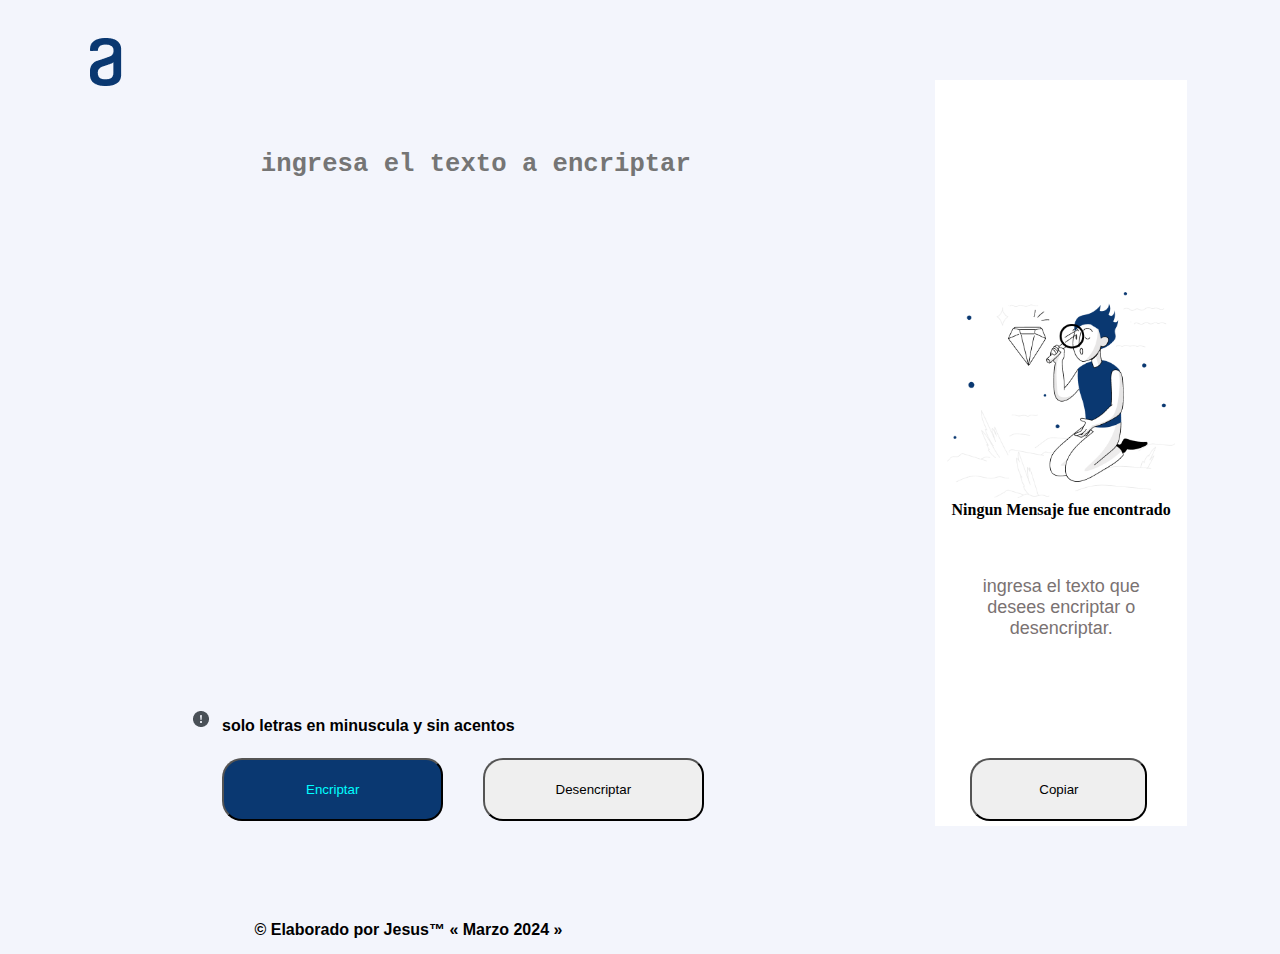
<file: index.html>
<!doctype html>
<html lang="es-mx">
    <head>
        <meta charset="UTF-8">
        <meta name="author" content="Jesus quiahua">
        <meta name="description" content="proyecto encriptador de texto del
        curso principiante en programacion de aluralatam G6">
        <link rel="shortcut icon" href="favicon.ico" type="image/x-icon">
        <link rel="stylesheet" href="style.css">
        <meta name="viewport" content="width=device-width, initial-scale=1.0">
        <title>Encriptador</title>
    </head>
    <body>
        <header>
            <h1><img src="imagenes/Logo.png" alt="logoletraAdealura"></h1>
        </header>
        <main>
            <div class="textoEncriptar">
                <section>
                        <textarea id="textoEncriptar" name="textoEncriptar" placeholder="Ingresa el texto a encriptar"  ></textarea>
                        <article>
                        <img src="imagenes/exclamacion.png" alt="logoexclamacion">
                        <p>solo letras en minuscula y sin acentos</p>
                        </article>
                        <aside>
                        <button onclick="btnEncriptar()" title="boton para Encriptar texto" id="botonEncriptar" >Encriptar</button>
                        <button onclick="btnDesencriptar()"  title="boton para desencriptar texto"  id="botonDesencriptar" >Desencriptar</button>
                        </aside>
                </section>
            </div>
            <div class="textoEncriptado">
                <section>
                    <textarea name="textoEncriptado"  id="textoEncriptado"  placeholder="Ingresa el texto que desees encriptar o desencriptar." readonly ></textarea>
                    <h2 class="textoAviso" id="textoAviso">Ningun Mensaje fue encontrado</h2>
                    <button onclick="btnCopiar()" title="copiar texto encriptado"  id="botonCopiar">Copiar</button>
                </section>
            </div>
        </main>
        <footer><p>&#169 Elaborado por Jesus&#8482 &#171 Marzo 2024 &#187</p></footer>
    </body>
    <script src="app.js"></script>
</html>
</file>
<file: style.css>
header{
    margin:3%;
}

body {
    background-color:#F3F5FC;/*color de fondo de la pagina*/

    }
main{
    position:relative;
    bottom: 4em;
}
p{
    font-family:'Gill Sans', 'Gill Sans MT', Calibri, 'Trebuchet MS', sans-serif;
    font-size:100%;
    font-weight: bold;
}

article img,p{ 
    margin:0.5%;
    display:inline-block; 
    position:relative;
    left:19%;
}

.textoAviso{
    position:relative;
    bottom:25vh;
    font-size: medium;
    font-family:'Gill Sans', 'Gill Sans MT', Calibri, 'Trebuchet MS';
    text-align:center;

}
aside{
    text-align: center;

    
}

button{
    display:inline-block;
    width :25%;
    height:7vh;
    margin:2%;
    border-radius:20px 17px 17px 20px;
}
#botonEncriptar{
    color:aqua;
    background-color: #0A3871;
}

.textoEncriptar, .textoEncriptado  {
    display:inline-block;
    margin:1%;
    border:none;
}

.textoEncriptar{
    width:70%;
}
.textoEncriptado{
    width:20%;
    background-color: #FFFFFF;
}


#textoEncriptar {
    text-align:center;
    margin-left:5%;
    width:90%;/*ancho del text area*/
    height:60vh; /*largo del text area usando vh que hace que adquiera el 50% del largo de la pantalla en donde se ve*/    
    font-size:2vw; /*tamanio del texto en text area*/
    background-color:#F3F5Fc;/*color de fondo del text area*/
    border:none;/*para que no tenga borde el cuadro del text area y no ocupe espacio*/
    outline:none;/*al quitar borde queda una linea y este codigo lo quita yq ueda liso*/
    padding:1vw; /*separacion del borde del textarea al texto dentro de el*/
    font-weight:bold; /*peso o que tan espesa sea la letra*/
    color:rgb(139, 123, 153);/*color de la letra*/
    
    
}


#textoEncriptado {
    background-image: url("imagen texto encripado/Muñeco.png");
    background-repeat:no-repeat;
    background-size:contain;
    background-position:center;
    width:80%; /* Ancho ajustado */
    height:67vh;/* Altura ajustada */
    position:relative;
    margin-left:5%;
    font-size: 1.5vw; /* Tamaño de fuente ajustado */
    background-color:#FFFFFF; /* Color de fondo ajustado */
    border:none; /* Borde del textarea */
    outline:none; /*evita el border al seleccionar el textarea*/
    border-radius: 10px; /* Borde redondeado */
    padding: 1vw; /* Espaciado interno */
    text-align:center;


}

#textoEncriptado::placeholder{
    color:rgb(122, 114, 114);
    font-size:2vh;
    font-family: 'Lucida Sans', 'Lucida Sans Regular', 'Lucida Grande', 'Lucida Sans Unicode', Geneva, Verdana, sans-serif;
    position:relative;
    top:80%;
}


textarea{
    text-transform:lowercase;
    resize:none;
}



#botonCopiar{
    display:block;
    position:relative;
    width:70%;  
    left:2.4vw;    
    
}

@media screen and (max-width:480px) {

    main{
        position:relative;
        bottom:0em;
    }

    header {
        margin: 0%;
    }
    h1{
        margin:1vw;

    }
    h1 img{
        width:9vh;
    }

    .textoEncriptar {
        width: 59%;
        bottom:2vh;
    }

    .textoEncriptado {
        width: 40%;
        height: 76vh;
        background-color:#FFFFFF;
    }

    .textoEncriptar, .textoEncriptado {
        display: inline-block;
        border: none;
        position: relative;
        margin:0;

    }

    #textoEncriptar {
        text-align: center;
        width: 84%;
        height: 59vh;
        position:relative;
        font-size: 105%;
        background-color: #F3F5Fc;
        border: none;
        outline: none;
        font-weight: bold;
    }

    #textoEncriptado {
        background-repeat: no-repeat;
        background-size: contain;
        background-position: center;
        width: 80%;
        height : 59vh;
        position: relative;
        top: 9vh;
        margin-left: 0%;
        background-color: #FFFFFF;
        border: none;
        border-radius: 4px; 
        text-align: center;
        overflow-x: hidden;
    }
    .textoAviso {
        position: relative;
        bottom: 21vh;
        font-size: medium;
        font-family: 'Gill Sans', 'Gill Sans MT', Calibri, 'Trebuchet MS';
        text-align: center;
    }
    article{
        display:flex;

    }

    article img, p {
        display: inline-block;
        position: relative;
        border: none;
        left:0;
    }
    

    p{
        font-size: 80%;
    }

    button {
        display: inline-block;
        width: 43%;
        height: 5vh;
        margin: 0%;

    }



    #botonCopiar {
        display: block;
        position: relative;
        width: 75%;
        bottom: 19px;
        left: 5vw;
    }

    footer{
        footer {
            position: relative;
            top: 7vh;
        }
    }
}
@media screen and (max-width:420px){
    
    .textoEncriptar {
        width: 58%;
        bottom: 5vh;
        
    }

    .textoEncriptado{
        height:67vh;
        bottom: 4vh;
    }
    #textoEncriptar{
        height:46vh;
    }
    #textoEncriptado{
        height:55vh;
        width:95%;
        
    }

    .textoEncriptar, .textoEncriptado {
       
        width:48%;
        
    }
    .textoAviso{
        bottom:18vh;
        font-size: 3.8vw;

    }

    #textoEncriptado::placeholder{
        font-size:1.2vh;
        top:72%;
        text-align:center;
        left:2vw;
    }
    button {
        width:48%;
    }

    p{
        font-size:66%;
    }
    footer {
        position: relative;
        bottom: 2vh;
    }
}
</file>
